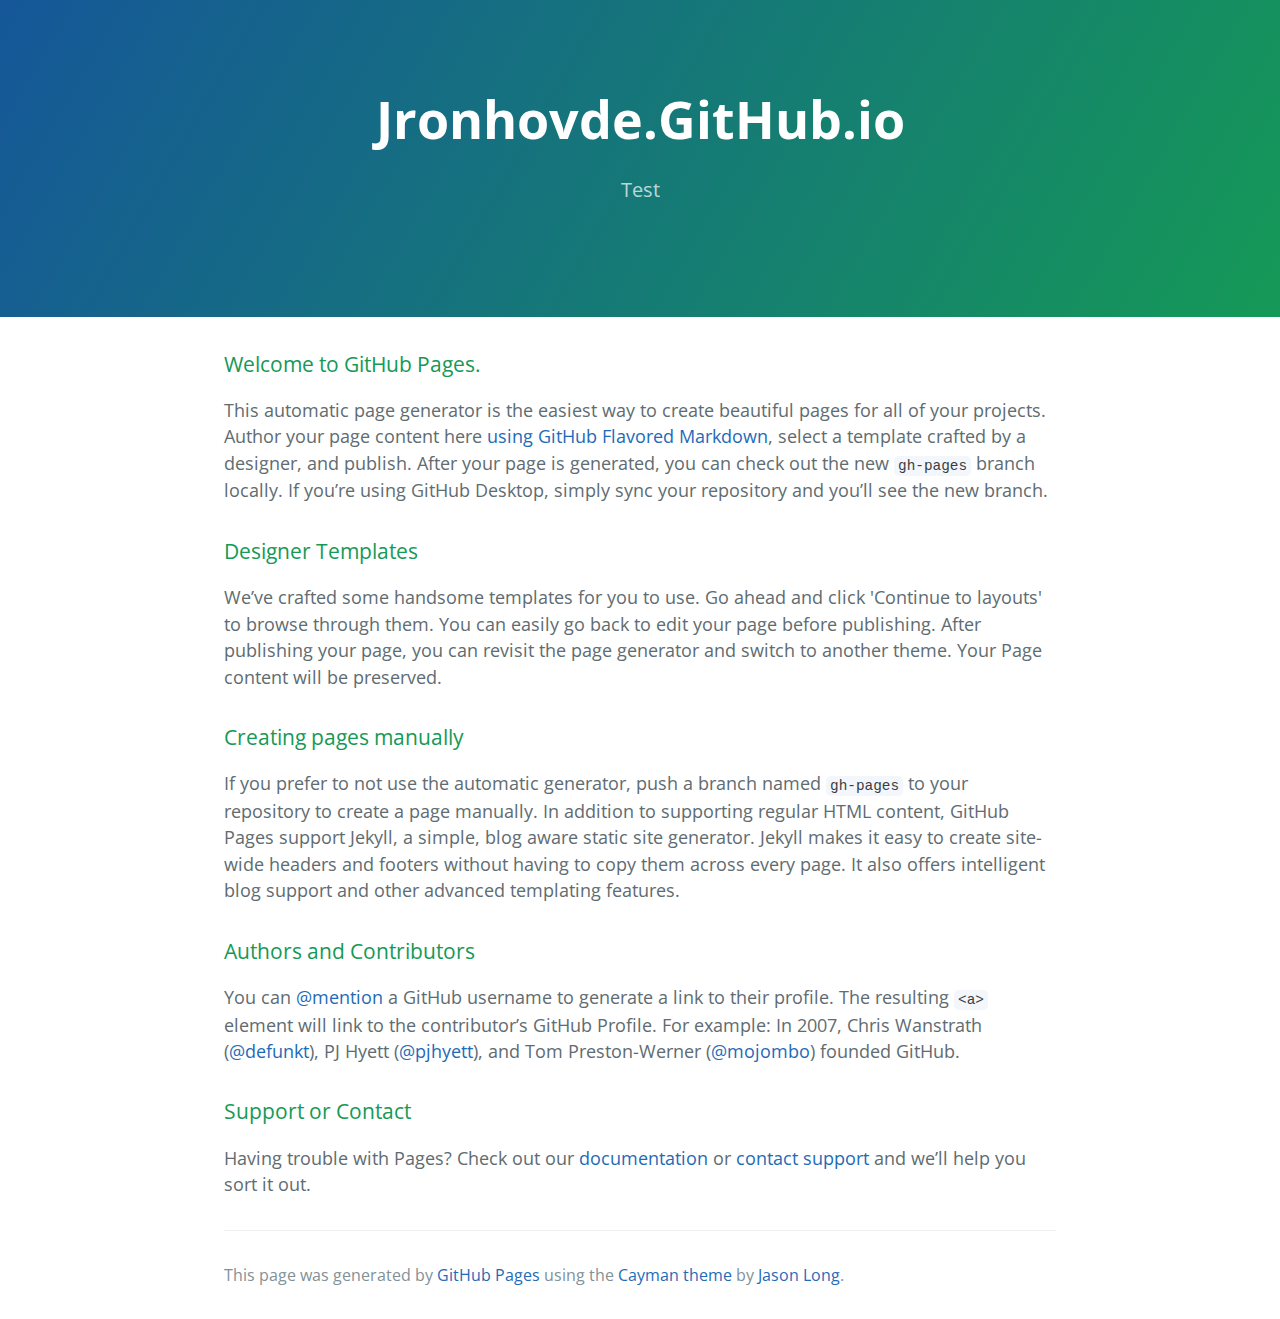
<file: index.html>
<!DOCTYPE html>
<html lang="en-us">
  <head>
    <meta charset="UTF-8">
    <title>Jronhovde.GitHub.io by JRonhovde</title>
    <meta name="viewport" content="width=device-width, initial-scale=1">
    <link rel="stylesheet" type="text/css" href="stylesheets/normalize.css" media="screen">
    <link href='https://fonts.googleapis.com/css?family=Open+Sans:400,700' rel='stylesheet' type='text/css'>
    <link rel="stylesheet" type="text/css" href="stylesheets/stylesheet.css" media="screen">
    <link rel="stylesheet" type="text/css" href="stylesheets/github-light.css" media="screen">
  </head>
  <body>
    <section class="page-header">
      <h1 class="project-name">Jronhovde.GitHub.io</h1>
      <h2 class="project-tagline">Test</h2>
    </section>

    <section class="main-content">
      <h3>
<a id="welcome-to-github-pages" class="anchor" href="#welcome-to-github-pages" aria-hidden="true"><span class="octicon octicon-link"></span></a>Welcome to GitHub Pages.</h3>

<p>This automatic page generator is the easiest way to create beautiful pages for all of your projects. Author your page content here <a href="https://guides.github.com/features/mastering-markdown/">using GitHub Flavored Markdown</a>, select a template crafted by a designer, and publish. After your page is generated, you can check out the new <code>gh-pages</code> branch locally. If you’re using GitHub Desktop, simply sync your repository and you’ll see the new branch.</p>

<h3>
<a id="designer-templates" class="anchor" href="#designer-templates" aria-hidden="true"><span class="octicon octicon-link"></span></a>Designer Templates</h3>

<p>We’ve crafted some handsome templates for you to use. Go ahead and click 'Continue to layouts' to browse through them. You can easily go back to edit your page before publishing. After publishing your page, you can revisit the page generator and switch to another theme. Your Page content will be preserved.</p>

<h3>
<a id="creating-pages-manually" class="anchor" href="#creating-pages-manually" aria-hidden="true"><span class="octicon octicon-link"></span></a>Creating pages manually</h3>

<p>If you prefer to not use the automatic generator, push a branch named <code>gh-pages</code> to your repository to create a page manually. In addition to supporting regular HTML content, GitHub Pages support Jekyll, a simple, blog aware static site generator. Jekyll makes it easy to create site-wide headers and footers without having to copy them across every page. It also offers intelligent blog support and other advanced templating features.</p>

<h3>
<a id="authors-and-contributors" class="anchor" href="#authors-and-contributors" aria-hidden="true"><span class="octicon octicon-link"></span></a>Authors and Contributors</h3>

<p>You can <a href="https://github.com/blog/821" class="user-mention">@mention</a> a GitHub username to generate a link to their profile. The resulting <code>&lt;a&gt;</code> element will link to the contributor’s GitHub Profile. For example: In 2007, Chris Wanstrath (<a href="https://github.com/defunkt" class="user-mention">@defunkt</a>), PJ Hyett (<a href="https://github.com/pjhyett" class="user-mention">@pjhyett</a>), and Tom Preston-Werner (<a href="https://github.com/mojombo" class="user-mention">@mojombo</a>) founded GitHub.</p>

<h3>
<a id="support-or-contact" class="anchor" href="#support-or-contact" aria-hidden="true"><span class="octicon octicon-link"></span></a>Support or Contact</h3>

<p>Having trouble with Pages? Check out our <a href="https://help.github.com/pages">documentation</a> or <a href="https://github.com/contact">contact support</a> and we’ll help you sort it out.</p>

      <footer class="site-footer">

        <span class="site-footer-credits">This page was generated by <a href="https://pages.github.com">GitHub Pages</a> using the <a href="https://github.com/jasonlong/cayman-theme">Cayman theme</a> by <a href="https://twitter.com/jasonlong">Jason Long</a>.</span>
      </footer>

    </section>

  
  </body>
</html>
</file>
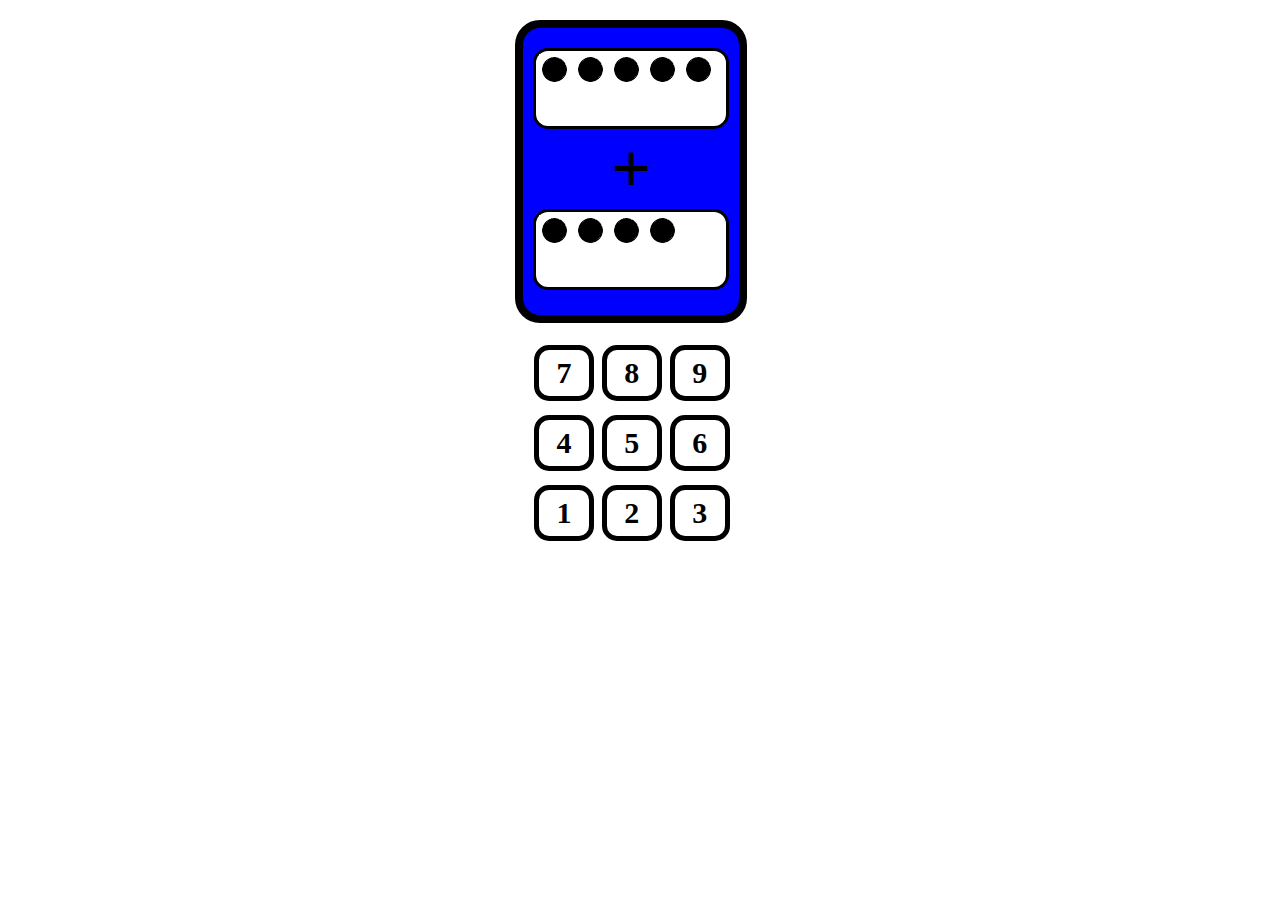
<file: kids-corner/addCards.html>
<!DOCTYPE html>
<html>
<head>
<meta content="text/html;charset=utf-8" http-equiv="Content-Type">
<meta content="utf-8" http-equiv="encoding">
<script src="https://ajax.googleapis.com/ajax/libs/jquery/2.1.3/jquery.min.js"></script>
<script type='text/javascript' src='addCards.js'></script>
<link rel="stylesheet" type="text/css" href="addCards.css">
</head>
<body>

<div id='flashcard-container'>
<div class='resultDiv' id='wrong-answer'></div>
<div id='flashcard'>
<div class='dots question'></div>
<div id='operand' >+</div>
<div class='dots question'></div>
</div>
<div class='resultDiv' id='right-answer'></div>
</div>
<div id='numberContainer'>
<div class='numberDiv'>7</div>
<div class='numberDiv'>8</div>
<div class='numberDiv'>9</div>
</div>
<div id='numberContainer'>
<div class='numberDiv'>4</div>
<div class='numberDiv'>5</div>
<div class='numberDiv'>6</div>
</div>
<div id='numberContainer'>
<div class='numberDiv'>1</div>
<div class='numberDiv'>2</div>
<div class='numberDiv'>3</div>
</div>


</body>
</html>
</file>
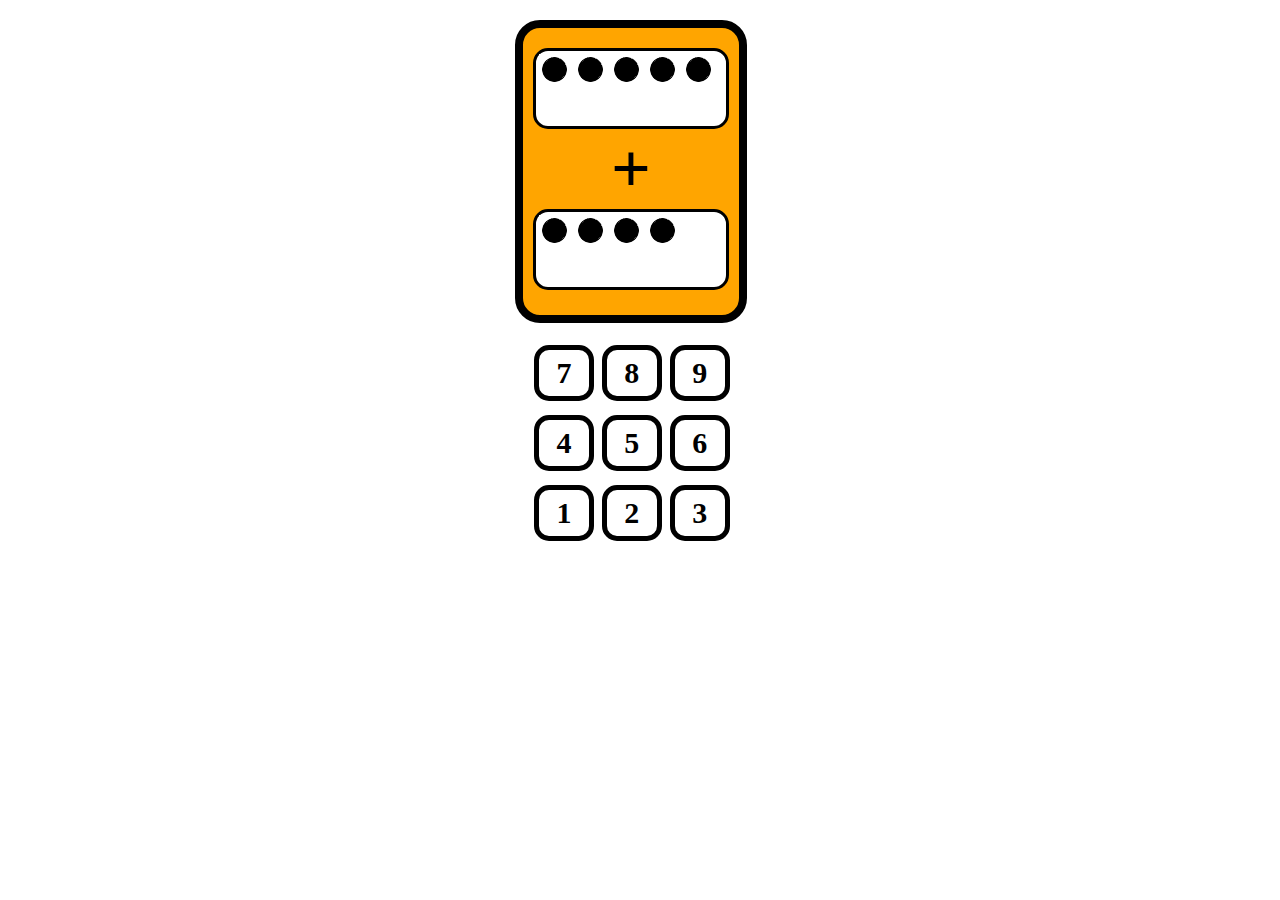
<file: kids-corner/addDots.html>
<!DOCTYPE html>
<html>
<head>
<meta content="text/html;charset=utf-8" http-equiv="Content-Type">
<meta content="utf-8" http-equiv="encoding">
<script src="https://ajax.googleapis.com/ajax/libs/jquery/2.1.3/jquery.min.js"></script>
<script type='text/javascript' src='addDots.js'></script>
<link rel="stylesheet" type="text/css" href="addDots.css">
</head>
<body>

<div id='flashcard-container'>
<div class='resultDiv' id='wrong-answer'></div>
<div id='flashcard'>
<div class='dots question'></div>
<div id='operand' >+</div>
<div class='dots question'></div>
</div>
<div class='resultDiv' id='right-answer'></div>
</div>
<div id='numberContainer'>
<div class='numberDiv'>7</div>
<div class='numberDiv'>8</div>
<div class='numberDiv'>9</div>
</div>
<div id='numberContainer'>
<div class='numberDiv'>4</div>
<div class='numberDiv'>5</div>
<div class='numberDiv'>6</div>
</div>
<div id='numberContainer'>
<div class='numberDiv'>1</div>
<div class='numberDiv'>2</div>
<div class='numberDiv'>3</div>
</div>


</body>
</html>
</file>
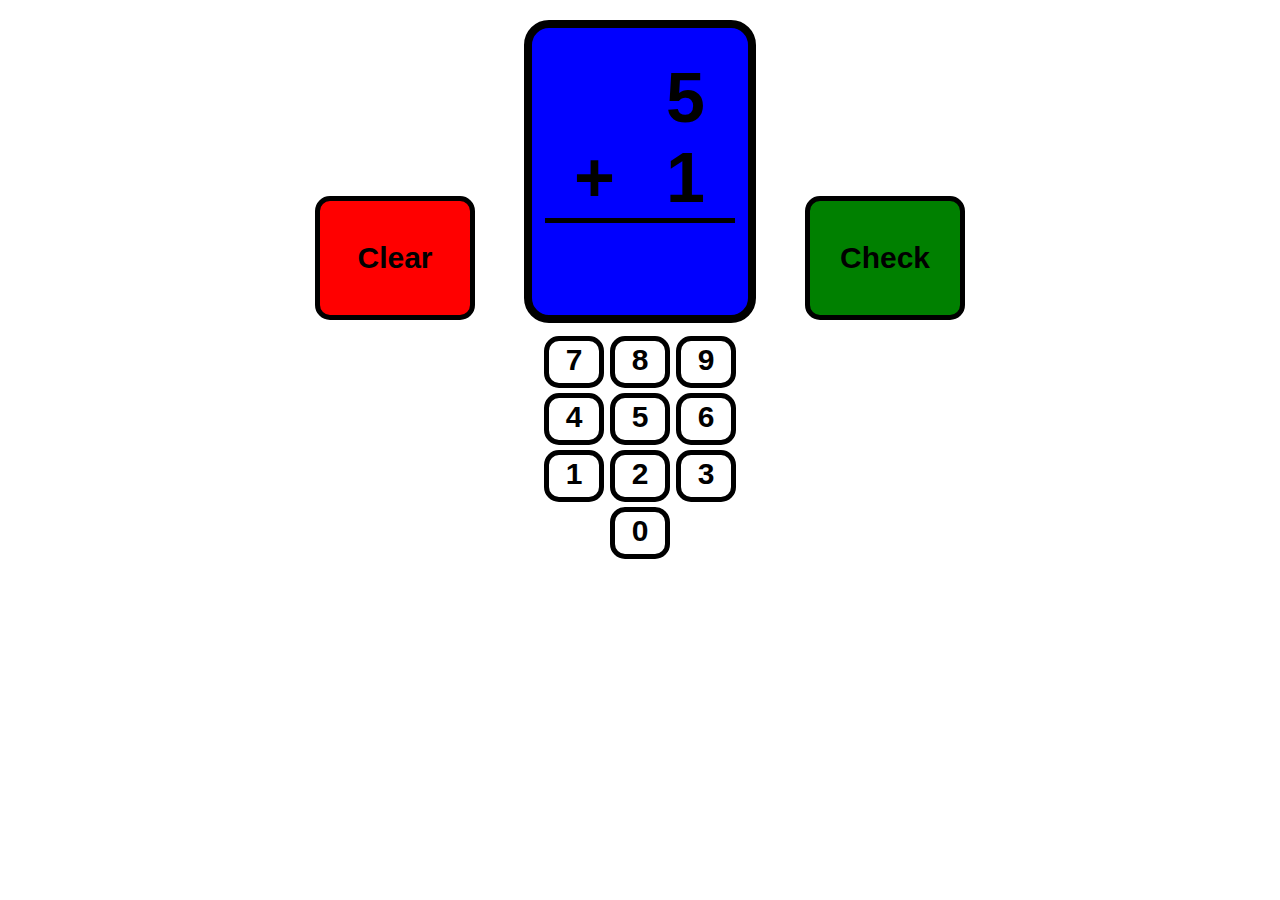
<file: kids-corner/addNumbers.html>
<!DOCTYPE html>
<html>
<head>
<meta content="text/html;charset=utf-8" http-equiv="Content-Type">
<meta content="utf-8" http-equiv="encoding">
<script src="https://ajax.googleapis.com/ajax/libs/jquery/2.1.3/jquery.min.js"></script>
<script type='text/javascript' src='addNumbers.js'></script>
<link rel="stylesheet" type="text/css" href="addNumbers.css">
</head>
<body>

<div id='flashcard-container'>
<div class='resultDiv clear-answer'>Clear</div>
<div id='flashcard'>
    <div class='flashcard-numbers' id='question-container'>
        <div id='question' class='question-answer'>
            <span class='addend'></span>
            <br>
            <span class='addend'></span>
        </div>
        <div id='operand'>+</div>
    </div>
    <div class='flashcard-numbers' id='answer-container'>
        <div id='answer' class='question-answer'></div>
    </div>
</div>
<div class='resultDiv check-answer'>Check</div>
</div>
<div id='number-container'>
<div id='row-container'>
<div class='numberDiv'>7</div>
<div class='numberDiv'>8</div>
<div class='numberDiv'>9</div>
</div>
<div id='row-container'>
<div class='numberDiv'>4</div>
<div class='numberDiv'>5</div>
<div class='numberDiv'>6</div>
</div>
<div id='row-container'>
<div class='numberDiv'>1</div>
<div class='numberDiv'>2</div>
<div class='numberDiv'>3</div>
</div>
<div id='row-container'>
<div class='emptyNum'></div>
<div class='numberDiv'>0</div>
<div class='emptyNum'></div>
</div>
</div>


</body>
</html>
</file>
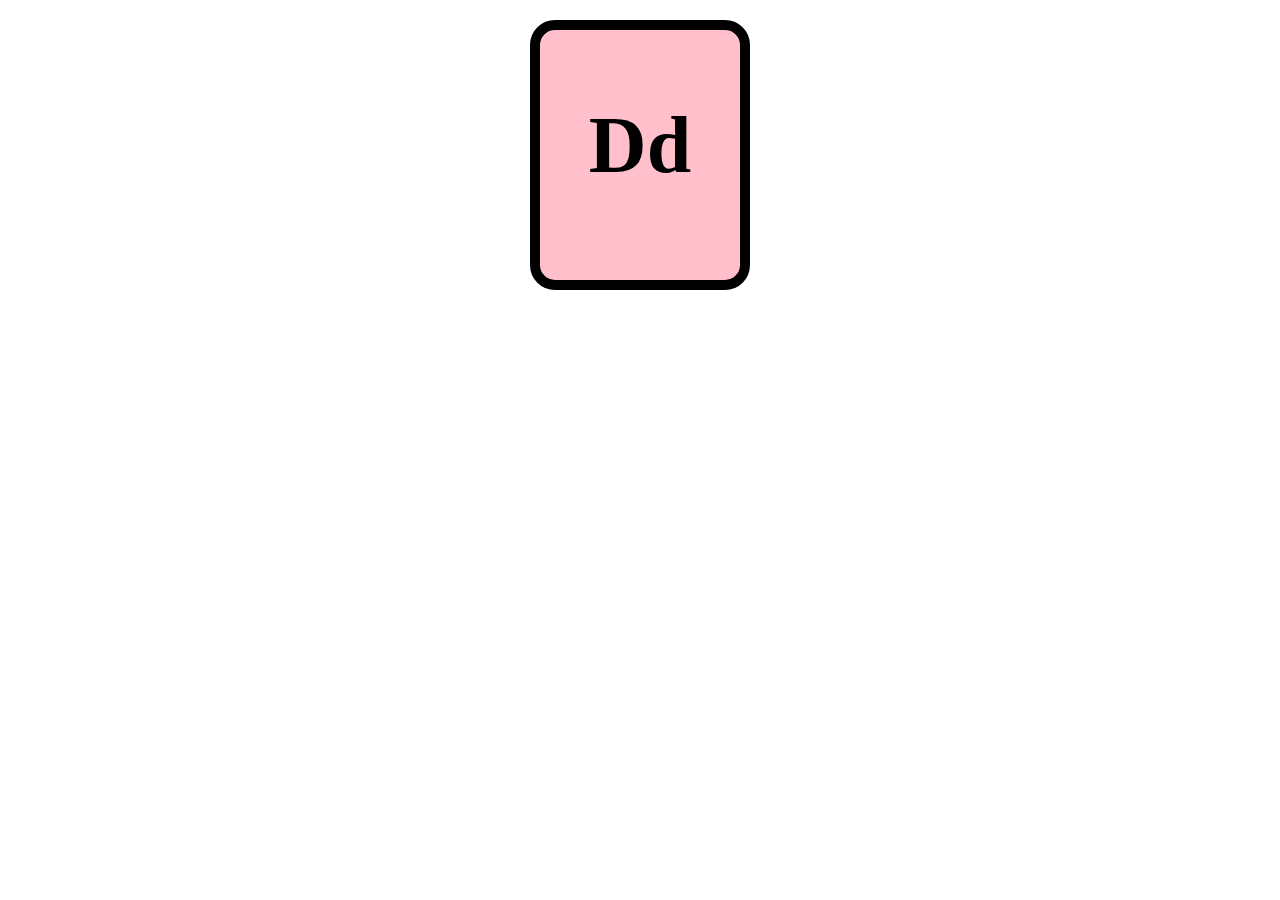
<file: kids-corner/alphaCards.html>
<!DOCTYPE html>
<html>
<head>
<meta content="text/html;charset=utf-8" http-equiv="Content-Type">
<meta content="utf-8" http-equiv="encoding">
<script src="https://ajax.googleapis.com/ajax/libs/jquery/2.1.3/jquery.min.js"></script>
<script type='text/javascript' src='alphaCards.js'></script>
<link rel="stylesheet" type="text/css" href="alphaCards.css">
</head>
<body>


<div id='container'>
<div id='letterDiv'></div>
</div>

</body>
</html>
</file>
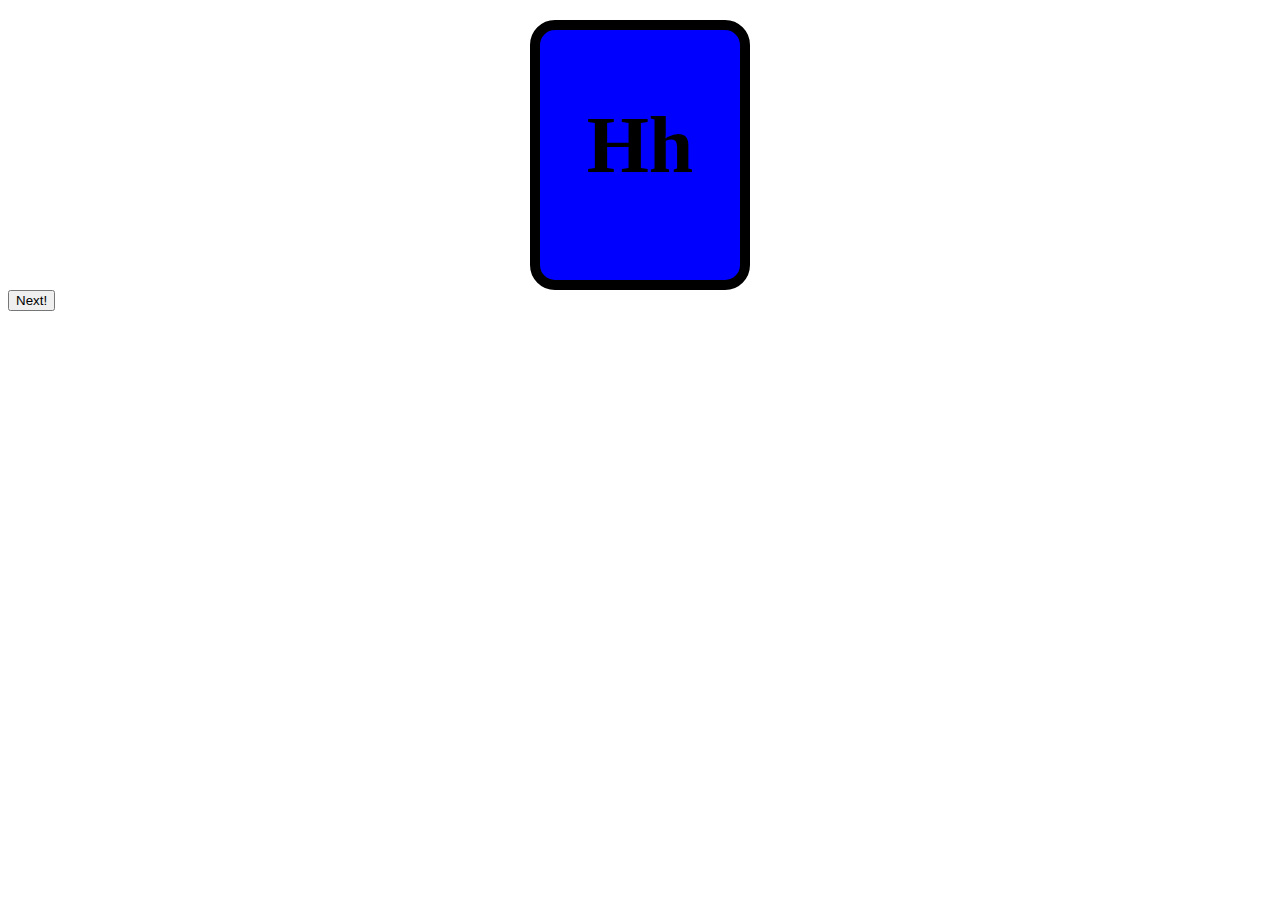
<file: kids-corner/alphaCardsbak.html>
<!DOCTYPE html>
<html>
<head>
<meta content="text/html;charset=utf-8" http-equiv="Content-Type">
<meta content="utf-8" http-equiv="encoding">
<script src="https://ajax.googleapis.com/ajax/libs/jquery/2.1.3/jquery.min.js"></script>
<script type='text/javascript' src='alphaCards.js'></script>
<link rel="stylesheet" type="text/css" href="alphaCards.css">
</head>
<body>

<div id='container'>
<div id='letterDiv'></div>
</div>
<div id='buttonDiv'>
<BUTTON id='nextBtn' type=button>Next!</BUTTON>
<div>

</body>
</html>
</file>
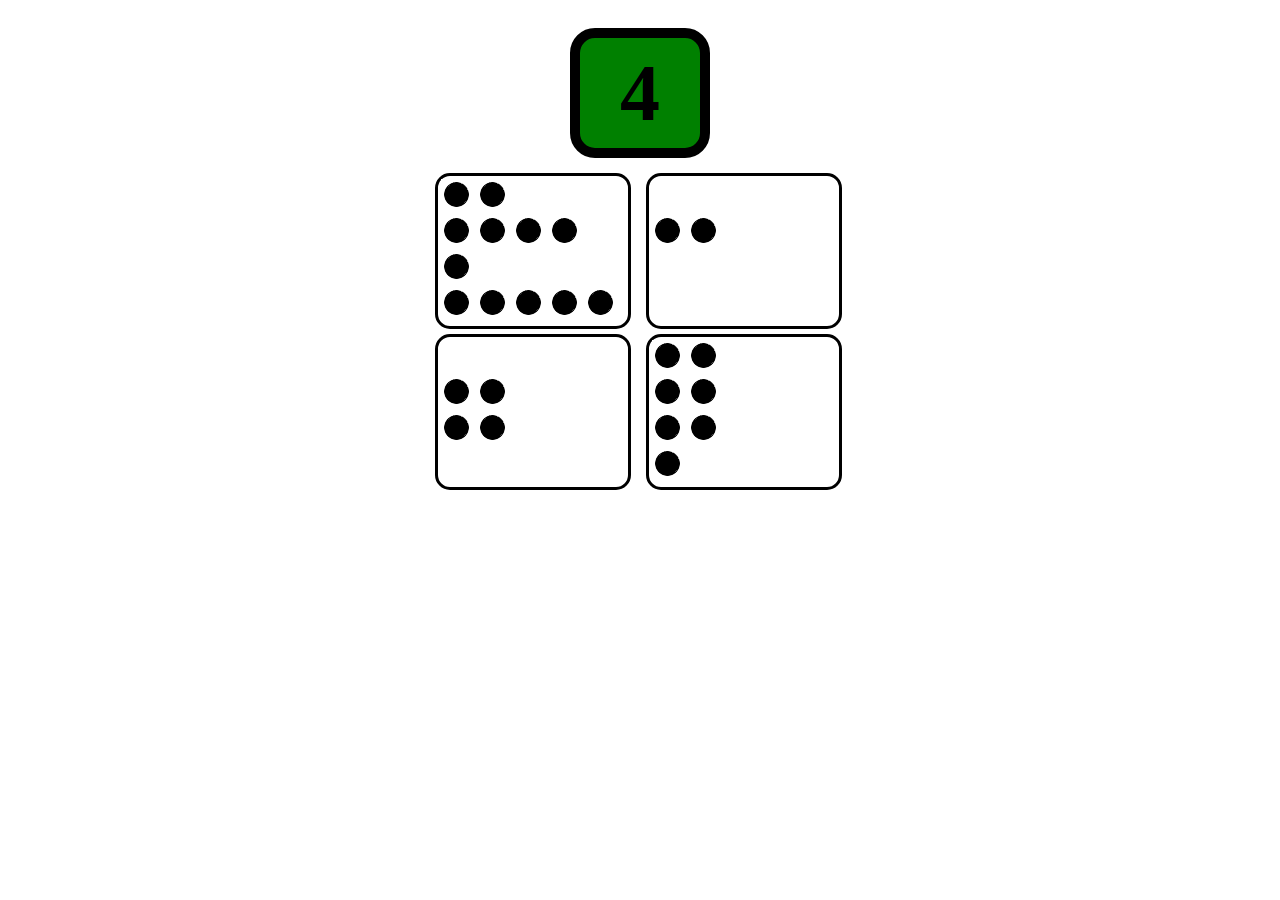
<file: kids-corner/countCards.html>
<!DOCTYPE html>
<html>
<head>
<meta content="text/html;charset=utf-8" http-equiv="Content-Type">
<meta content="utf-8" http-equiv="encoding">
<script src="https://ajax.googleapis.com/ajax/libs/jquery/2.1.3/jquery.min.js"></script>
<script type='text/javascript' src='countCards.js'></script>
<link rel="stylesheet" type="text/css" href="countCards.css">
</head>
<body>


<div id='container'>
<div id='numberDiv'></div>
</div>
<div id='patternContainer'>
<div class='patternDiv dots'>
  <img class='dot dot-hide' src='images/dot.png'></img>
  <img class='dot dot-hide' src='images/dot.png'></img>
  <img class='dot dot-hide' src='images/dot.png'></img>
  <img class='dot dot-hide' src='images/dot.png'></img>
  <img class='dot dot-hide' src='images/dot.png'></img>
  <BR>
  <img class='dot dot-hide' src='images/dot.png'></img>
  <img class='dot dot-hide' src='images/dot.png'></img>
  <img class='dot dot-hide' src='images/dot.png'></img>
  <img class='dot dot-hide' src='images/dot.png'></img>
  <img class='dot dot-hide' src='images/dot.png'></img>
  <BR>
  <img class='dot dot-hide' src='images/dot.png'></img>
  <img class='dot dot-hide' src='images/dot.png'></img>
  <img class='dot dot-hide' src='images/dot.png'></img>
  <img class='dot dot-hide' src='images/dot.png'></img>
  <img class='dot dot-hide' src='images/dot.png'></img>
  <BR>
  <img class='dot dot-hide' src='images/dot.png'></img>
  <img class='dot dot-hide' src='images/dot.png'></img>
  <img class='dot dot-hide' src='images/dot.png'></img>
  <img class='dot dot-hide' src='images/dot.png'></img>
  <img class='dot dot-hide' src='images/dot.png'></img>

</div>
<div class='patternDiv dots'>
  <img class='dot dot-hide' src='images/dot.png'></img>
  <img class='dot dot-hide' src='images/dot.png'></img>
  <img class='dot dot-hide' src='images/dot.png'></img>
  <img class='dot dot-hide' src='images/dot.png'></img>
  <img class='dot dot-hide' src='images/dot.png'></img>
  <BR>
  <img class='dot dot-hide' src='images/dot.png'></img>
  <img class='dot dot-hide' src='images/dot.png'></img>
  <img class='dot dot-hide' src='images/dot.png'></img>
  <img class='dot dot-hide' src='images/dot.png'></img>
  <img class='dot dot-hide' src='images/dot.png'></img>
  <BR>
  <img class='dot dot-hide' src='images/dot.png'></img>
  <img class='dot dot-hide' src='images/dot.png'></img>
  <img class='dot dot-hide' src='images/dot.png'></img>
  <img class='dot dot-hide' src='images/dot.png'></img>
  <img class='dot dot-hide' src='images/dot.png'></img>
  <BR>
  <img class='dot dot-hide' src='images/dot.png'></img>
  <img class='dot dot-hide' src='images/dot.png'></img>
  <img class='dot dot-hide' src='images/dot.png'></img>
  <img class='dot dot-hide' src='images/dot.png'></img>
  <img class='dot dot-hide' src='images/dot.png'></img>

</div>
</div>
<div id='patternContainer'>
<div class='patternDiv dots'>
  <img class='dot dot-hide' src='images/dot.png'></img>
  <img class='dot dot-hide' src='images/dot.png'></img>
  <img class='dot dot-hide' src='images/dot.png'></img>
  <img class='dot dot-hide' src='images/dot.png'></img>
  <img class='dot dot-hide' src='images/dot.png'></img>
  <BR>
  <img class='dot dot-hide' src='images/dot.png'></img>
  <img class='dot dot-hide' src='images/dot.png'></img>
  <img class='dot dot-hide' src='images/dot.png'></img>
  <img class='dot dot-hide' src='images/dot.png'></img>
  <img class='dot dot-hide' src='images/dot.png'></img>
  <BR>
  <img class='dot dot-hide' src='images/dot.png'></img>
  <img class='dot dot-hide' src='images/dot.png'></img>
  <img class='dot dot-hide' src='images/dot.png'></img>
  <img class='dot dot-hide' src='images/dot.png'></img>
  <img class='dot dot-hide' src='images/dot.png'></img>
  <BR>
  <img class='dot dot-hide' src='images/dot.png'></img>
  <img class='dot dot-hide' src='images/dot.png'></img>
  <img class='dot dot-hide' src='images/dot.png'></img>
  <img class='dot dot-hide' src='images/dot.png'></img>
  <img class='dot dot-hide' src='images/dot.png'></img>

</div>
<div class='patternDiv dots'>
  <img class='dot dot-hide' src='images/dot.png'></img>
  <img class='dot dot-hide' src='images/dot.png'></img>
  <img class='dot dot-hide' src='images/dot.png'></img>
  <img class='dot dot-hide' src='images/dot.png'></img>
  <img class='dot dot-hide' src='images/dot.png'></img>
  <BR>
  <img class='dot dot-hide' src='images/dot.png'></img>
  <img class='dot dot-hide' src='images/dot.png'></img>
  <img class='dot dot-hide' src='images/dot.png'></img>
  <img class='dot dot-hide' src='images/dot.png'></img>
  <img class='dot dot-hide' src='images/dot.png'></img>
  <BR>
  <img class='dot dot-hide' src='images/dot.png'></img>
  <img class='dot dot-hide' src='images/dot.png'></img>
  <img class='dot dot-hide' src='images/dot.png'></img>
  <img class='dot dot-hide' src='images/dot.png'></img>
  <img class='dot dot-hide' src='images/dot.png'></img>
  <BR>
  <img class='dot dot-hide' src='images/dot.png'></img>
  <img class='dot dot-hide' src='images/dot.png'></img>
  <img class='dot dot-hide' src='images/dot.png'></img>
  <img class='dot dot-hide' src='images/dot.png'></img>
  <img class='dot dot-hide' src='images/dot.png'></img>

</div>
</div>
<div id='resultContainer'>
<div id='resultDiv'></div>
</div>


</body>
</html>
</file>
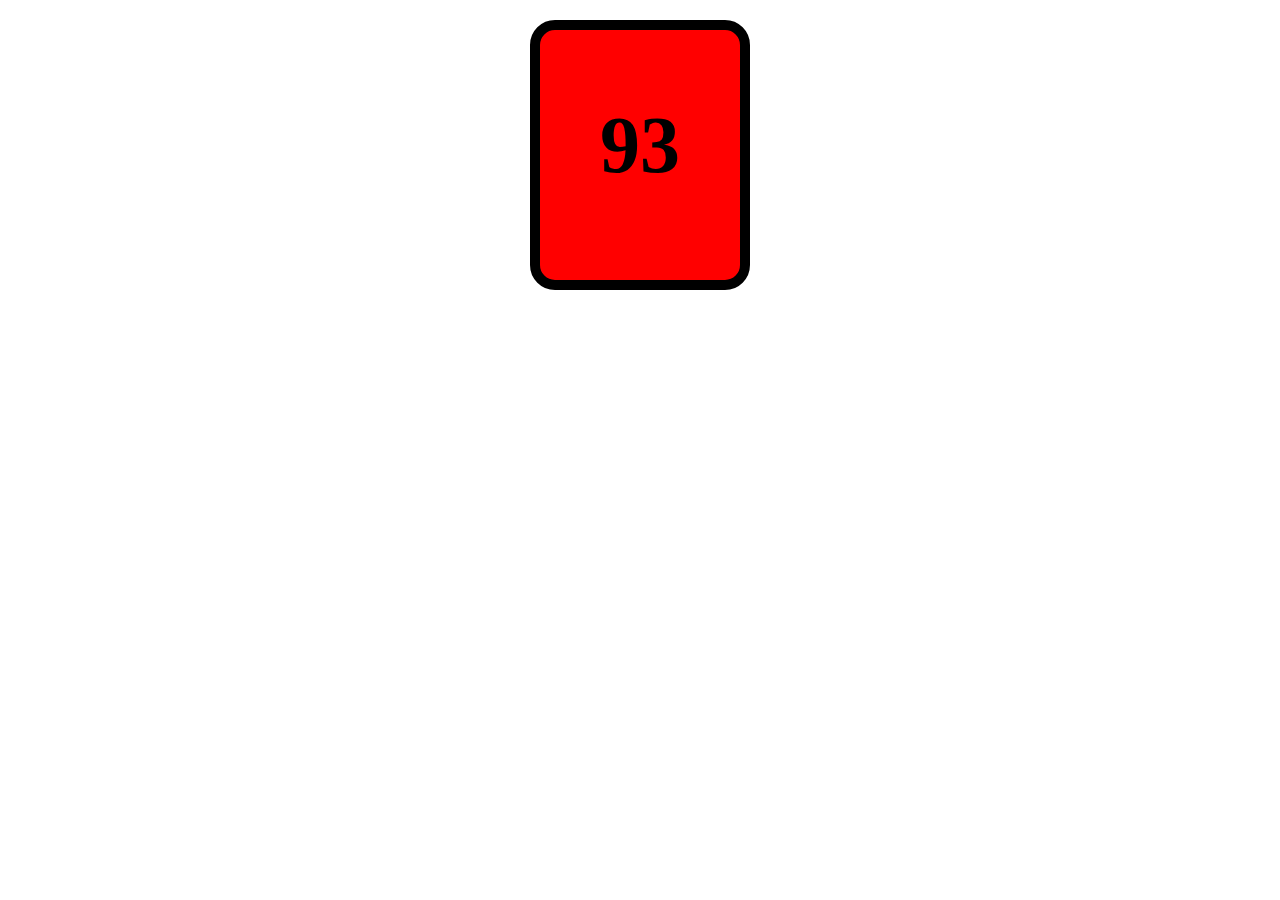
<file: kids-corner/numberCards.html>
<!DOCTYPE html>
<html>
<head>
<meta content="text/html;charset=utf-8" http-equiv="Content-Type">
<meta content="utf-8" http-equiv="encoding">
<script src="https://ajax.googleapis.com/ajax/libs/jquery/2.1.3/jquery.min.js"></script>
<script type='text/javascript' src='numberCards.js'></script>
<link rel="stylesheet" type="text/css" href="numberCards.css">
</head>
<body>

<div id='container'>
<div id='numberDiv'></div>
</div>

</body>
</html>
</file>
<file: stylesheets/stylesheet.css>
* {
  box-sizing: border-box; }

body {
  padding: 0;
  margin: 0;
  font-family: "Open Sans", "Helvetica Neue", Helvetica, Arial, sans-serif;
  font-size: 16px;
  line-height: 1.5;
  color: #606c71; }

a {
  color: #1e6bb8;
  text-decoration: none; }
  a:hover {
    text-decoration: underline; }

.btn {
  display: inline-block;
  margin-bottom: 1rem;
  color: rgba(255, 255, 255, 0.7);
  background-color: rgba(255, 255, 255, 0.08);
  border-color: rgba(255, 255, 255, 0.2);
  border-style: solid;
  border-width: 1px;
  border-radius: 0.3rem;
  transition: color 0.2s, background-color 0.2s, border-color 0.2s; }
  .btn + .btn {
    margin-left: 1rem; }

.btn:hover {
  color: rgba(255, 255, 255, 0.8);
  text-decoration: none;
  background-color: rgba(255, 255, 255, 0.2);
  border-color: rgba(255, 255, 255, 0.3); }

@media screen and (min-width: 64em) {
  .btn {
    padding: 0.75rem 1rem; } }

@media screen and (min-width: 42em) and (max-width: 64em) {
  .btn {
    padding: 0.6rem 0.9rem;
    font-size: 0.9rem; } }

@media screen and (max-width: 42em) {
  .btn {
    display: block;
    width: 100%;
    padding: 0.75rem;
    font-size: 0.9rem; }
    .btn + .btn {
      margin-top: 1rem;
      margin-left: 0; } }

.page-header {
  color: #fff;
  text-align: center;
  background-color: #159957;
  background-image: linear-gradient(120deg, #155799, #159957); }

@media screen and (min-width: 64em) {
  .page-header {
    padding: 5rem 6rem; } }

@media screen and (min-width: 42em) and (max-width: 64em) {
  .page-header {
    padding: 3rem 4rem; } }

@media screen and (max-width: 42em) {
  .page-header {
    padding: 2rem 1rem; } }

.project-name {
  margin-top: 0;
  margin-bottom: 0.1rem; }

@media screen and (min-width: 64em) {
  .project-name {
    font-size: 3.25rem; } }

@media screen and (min-width: 42em) and (max-width: 64em) {
  .project-name {
    font-size: 2.25rem; } }

@media screen and (max-width: 42em) {
  .project-name {
    font-size: 1.75rem; } }

.project-tagline {
  margin-bottom: 2rem;
  font-weight: normal;
  opacity: 0.7; }

@media screen and (min-width: 64em) {
  .project-tagline {
    font-size: 1.25rem; } }

@media screen and (min-width: 42em) and (max-width: 64em) {
  .project-tagline {
    font-size: 1.15rem; } }

@media screen and (max-width: 42em) {
  .project-tagline {
    font-size: 1rem; } }

.main-content :first-child {
  margin-top: 0; }
.main-content img {
  max-width: 100%; }
.main-content h1, .main-content h2, .main-content h3, .main-content h4, .main-content h5, .main-content h6 {
  margin-top: 2rem;
  margin-bottom: 1rem;
  font-weight: normal;
  color: #159957; }
.main-content p {
  margin-bottom: 1em; }
.main-content code {
  padding: 2px 4px;
  font-family: Consolas, "Liberation Mono", Menlo, Courier, monospace;
  font-size: 0.9rem;
  color: #383e41;
  background-color: #f3f6fa;
  border-radius: 0.3rem; }
.main-content pre {
  padding: 0.8rem;
  margin-top: 0;
  margin-bottom: 1rem;
  font: 1rem Consolas, "Liberation Mono", Menlo, Courier, monospace;
  color: #567482;
  word-wrap: normal;
  background-color: #f3f6fa;
  border: solid 1px #dce6f0;
  border-radius: 0.3rem; }
  .main-content pre > code {
    padding: 0;
    margin: 0;
    font-size: 0.9rem;
    color: #567482;
    word-break: normal;
    white-space: pre;
    background: transparent;
    border: 0; }
.main-content .highlight {
  margin-bottom: 1rem; }
  .main-content .highlight pre {
    margin-bottom: 0;
    word-break: normal; }
.main-content .highlight pre, .main-content pre {
  padding: 0.8rem;
  overflow: auto;
  font-size: 0.9rem;
  line-height: 1.45;
  border-radius: 0.3rem; }
.main-content pre code, .main-content pre tt {
  display: inline;
  max-width: initial;
  padding: 0;
  margin: 0;
  overflow: initial;
  line-height: inherit;
  word-wrap: normal;
  background-color: transparent;
  border: 0; }
  .main-content pre code:before, .main-content pre code:after, .main-content pre tt:before, .main-content pre tt:after {
    content: normal; }
.main-content ul, .main-content ol {
  margin-top: 0; }
.main-content blockquote {
  padding: 0 1rem;
  margin-left: 0;
  color: #819198;
  border-left: 0.3rem solid #dce6f0; }
  .main-content blockquote > :first-child {
    margin-top: 0; }
  .main-content blockquote > :last-child {
    margin-bottom: 0; }
.main-content table {
  display: block;
  width: 100%;
  overflow: auto;
  word-break: normal;
  word-break: keep-all; }
  .main-content table th {
    font-weight: bold; }
  .main-content table th, .main-content table td {
    padding: 0.5rem 1rem;
    border: 1px solid #e9ebec; }
.main-content dl {
  padding: 0; }
  .main-content dl dt {
    padding: 0;
    margin-top: 1rem;
    font-size: 1rem;
    font-weight: bold; }
  .main-content dl dd {
    padding: 0;
    margin-bottom: 1rem; }
.main-content hr {
  height: 2px;
  padding: 0;
  margin: 1rem 0;
  background-color: #eff0f1;
  border: 0; }

@media screen and (min-width: 64em) {
  .main-content {
    max-width: 64rem;
    padding: 2rem 6rem;
    margin: 0 auto;
    font-size: 1.1rem; } }

@media screen and (min-width: 42em) and (max-width: 64em) {
  .main-content {
    padding: 2rem 4rem;
    font-size: 1.1rem; } }

@media screen and (max-width: 42em) {
  .main-content {
    padding: 2rem 1rem;
    font-size: 1rem; } }

.site-footer {
  padding-top: 2rem;
  margin-top: 2rem;
  border-top: solid 1px #eff0f1; }

.site-footer-owner {
  display: block;
  font-weight: bold; }

.site-footer-credits {
  color: #819198; }

@media screen and (min-width: 64em) {
  .site-footer {
    font-size: 1rem; } }

@media screen and (min-width: 42em) and (max-width: 64em) {
  .site-footer {
    font-size: 1rem; } }

@media screen and (max-width: 42em) {
  .site-footer {
    font-size: 0.9rem; } }
</file>
<file: stylesheets/github-light.css>
/*
   Copyright 2014 GitHub Inc.

   Licensed under the Apache License, Version 2.0 (the "License");
   you may not use this file except in compliance with the License.
   You may obtain a copy of the License at

       http://www.apache.org/licenses/LICENSE-2.0

   Unless required by applicable law or agreed to in writing, software
   distributed under the License is distributed on an "AS IS" BASIS,
   WITHOUT WARRANTIES OR CONDITIONS OF ANY KIND, either express or implied.
   See the License for the specific language governing permissions and
   limitations under the License.

*/

.pl-c /* comment */ {
  color: #969896;
}

.pl-c1      /* constant, markup.raw, meta.diff.header, meta.module-reference, meta.property-name, support, support.constant, support.variable, variable.other.constant */,
.pl-s .pl-v /* string variable */ {
  color: #0086b3;
}

.pl-e  /* entity */,
.pl-en /* entity.name */ {
  color: #795da3;
}

.pl-s .pl-s1 /* string source */,
.pl-smi      /* storage.modifier.import, storage.modifier.package, storage.type.java, variable.other, variable.parameter.function */ {
  color: #333;
}

.pl-ent /* entity.name.tag */ {
  color: #63a35c;
}

.pl-k /* keyword, storage, storage.type */ {
  color: #a71d5d;
}

.pl-pds              /* punctuation.definition.string, string.regexp.character-class */,
.pl-s                /* string */,
.pl-s .pl-pse .pl-s1 /* string punctuation.section.embedded source */,
.pl-sr               /* string.regexp */,
.pl-sr .pl-cce       /* string.regexp constant.character.escape */,
.pl-sr .pl-sra       /* string.regexp string.regexp.arbitrary-repitition */,
.pl-sr .pl-sre       /* string.regexp source.ruby.embedded */ {
  color: #183691;
}

.pl-v /* variable */ {
  color: #ed6a43;
}

.pl-id /* invalid.deprecated */ {
  color: #b52a1d;
}

.pl-ii /* invalid.illegal */ {
  background-color: #b52a1d;
  color: #f8f8f8;
}

.pl-sr .pl-cce /* string.regexp constant.character.escape */ {
  color: #63a35c;
  font-weight: bold;
}

.pl-ml /* markup.list */ {
  color: #693a17;
}

.pl-mh        /* markup.heading */,
.pl-mh .pl-en /* markup.heading entity.name */,
.pl-ms        /* meta.separator */ {
  color: #1d3e81;
  font-weight: bold;
}

.pl-mq /* markup.quote */ {
  color: #008080;
}

.pl-mi /* markup.italic */ {
  color: #333;
  font-style: italic;
}

.pl-mb /* markup.bold */ {
  color: #333;
  font-weight: bold;
}

.pl-md /* markup.deleted, meta.diff.header.from-file */ {
  background-color: #ffecec;
  color: #bd2c00;
}

.pl-mi1 /* markup.inserted, meta.diff.header.to-file */ {
  background-color: #eaffea;
  color: #55a532;
}

.pl-mdr /* meta.diff.range */ {
  color: #795da3;
  font-weight: bold;
}

.pl-mo /* meta.output */ {
  color: #1d3e81;
}
</file>
<file: kids-corner/addCards.css>
#flashcard {
  width:216px;
  height:257px;
  padding-top:20px;
  padding-bottom:10px;
  border:8px solid black;
  border-radius:25px;
  float:left;
}
#flashcard-container {
  width:450px;
  height:300px;
  margin:auto;
  margin-top:20px;
  text-align:center;
}
.resultDiv {
  cursor:pointer;
  font-family:Sassoon Primary;
  text-align:center;
  font-size:60px;
  font-weight:bold;
  margin:auto;
  width:100px;
  padding-top:110px;
  float:left;
  vertical-align:middle;
}
.question {
  height:75px;
  margin:auto 10px;
}
#operand {
  font-size:70px;
  font-weight:bold;
  margin:auto;
}
.dots {
  font-family:Sassoon Primary;
  font-size:30px;
  font-weight:bold;
  border:3px solid black;
  border-radius:15px;
  background-color:white;
  width:190px;
  text-align:center;
}
#numberContainer {
  width:220px;
  height:50px;
  margin:auto;
  padding-top:20px;
}
.numberDiv {
  font-family:Sassoon Primary;
  border-radius:15px;
  border:5px solid black;
  background-color:white;
  float:left;
  font-size:30px;
  font-weight:bold;
  cursor:pointer;
  margin:auto 1.8%;
  height:40px;
  width:50px;
  margin-top:5px;
  padding-top:6px;
  text-align:center;
}
.dot-pic {
  height:30px;
  width:30px;
  float:left;
  padding:3px;
}
.ready-next {
  cursor:pointer;
}
.right-answer {
  background-color:green;
}
.wrong-answer {
  background-color:red;
}
.neutral-answer {
  background-color:white;
}
</file>
<file: kids-corner/addDots.css>
#flashcard {
  width:216px;
  height:257px;
  padding-top:20px;
  padding-bottom:10px;
  border:8px solid black;
  border-radius:25px;
  float:left;
}
#flashcard-container {
  width:450px;
  height:300px;
  margin:auto;
  margin-top:20px;
  text-align:center;
}
.resultDiv {
  cursor:pointer;
  font-family:Sassoon Primary;
  text-align:center;
  font-size:60px;
  font-weight:bold;
  margin:auto;
  width:100px;
  padding-top:110px;
  float:left;
  vertical-align:middle;
}
.question {
  height:75px;
  margin:auto 10px;
}
#operand {
  font-size:70px;
  font-weight:bold;
  margin:auto;
}
.dots {
  font-family:Sassoon Primary;
  font-size:30px;
  font-weight:bold;
  border:3px solid black;
  border-radius:15px;
  background-color:white;
  width:190px;
  text-align:center;
}
#numberContainer {
  width:220px;
  height:50px;
  margin:auto;
  padding-top:20px;
}
.numberDiv {
  font-family:Sassoon Primary;
  border-radius:15px;
  border:5px solid black;
  background-color:white;
  float:left;
  font-size:30px;
  font-weight:bold;
  cursor:pointer;
  margin:auto 1.8%;
  height:40px;
  width:50px;
  margin-top:5px;
  padding-top:6px;
  text-align:center;
}
.dot-pic {
  height:30px;
  width:30px;
  float:left;
  padding:3px;
}
.ready-next {
  cursor:pointer;
}
.right-answer {
  background-color:green;
}
.wrong-answer {
  background-color:red;
}
.neutral-answer {
  background-color:white;
}
</file>
<file: kids-corner/addNumbers.css>
body {
    font-family:Helvetica;
}
#flashcard {
    width:216px;
    height:257px;
    padding-top:20px;
    padding-bottom:10px;
    border:8px solid black;
    border-radius:25px;
    margin:auto;
}
#flashcard-container {
    position:relative;
    width:650px;
    height:300px;
    margin:auto;
    margin-top:20px;
    text-align:right;
}
.resultDiv {
    text-align:center;
    font-size:35px;
    font-weight:bold;
    margin:auto;
    width:150px;
    border:5px solid black;
    padding-top:40px;
    padding-bottom:40px;
    position:absolute;
    bottom:0;
    border-radius:15px;
}
.flashcard-numbers {
    position:relative;
    width:190px;
    margin:auto;
}
#question-container {
    min-height:170px;
    border-bottom:5px solid black;
}
.question-answer {
    font-size:70px;
    font-weight:bold;
    background-color:transarent;
    width:130px;
    right:30px;
    bottom:0;
    position:absolute;
}
#operand {
    font-size:70px;
    font-weight:bold;
    margin:auto;
    position:absolute;
    bottom:0;
    right:120px;
}
#answer-container {
    font-size:70px;
    font-weight:bold;
    min-height:90px;
}

#number-container {
    position:relative;
    width:645px;
    height:250px;
    margin:auto;
    margin-top:5px;
    text-align:center;
}
#row-container {
    width:198px;
    height:50px;
    margin:auto;
    padding-top:6px;
}
.numberDiv {
    border-radius:15px;
    border:5px solid black;
    background-color:white;
    float:left;
    font-size:30px;
    font-weight:bold;
    cursor:pointer;
    margin:auto 3px;
    height:40px;
    width:50px;
    margin-top:5px;
    padding-top:2px;
    text-align:center;
}
.emptyNum {
    border-radius:15px;
    border:5px solid white;
    background-color:white;
    float:left;
    margin:auto 3px;
    height:40px;
    width:50px;
    margin-top:5px;
    padding-top:2px;
    text-align:center;
}
.dot-pic {
    height:30px;
    width:30px;
    float:left;
    padding:3px;
}
.check-answer {
    font-size:30px;
    font-weight:bold;
    right:0;
    background-color:green;
    cursor:pointer;
}
.clear-answer {
    font-size:30px;
    font-weight:bold;
    left:0;
    background-color:red;
    cursor:pointer;
}
.right-answer {
    color:green;
}
.wrong-answer {
    color:red;
    text-decoration:line-through;
}

.neutral-answer {
    background-color:white;
}
</file>
<file: kids-corner/alphaCards.css>
#container {
  width:100%;
  text-align:center;
}

#letterDiv {
  width:200px;
  height:180px;
  margin:auto;
  text-align:center;
  font-family:Sassoon Primary;
  font-size:80px;
  padding-top:70px;
  margin-top:20px;
  font-weight:bold;
  border:10px solid black;
  border-radius:25px;
  cursor:pointer;
}
</file>
<file: kids-corner/countCards.css>
#container {
  top:0;
  left:0;
  width:100%;
  text-align:center;
  padding-top:20px;
  padding-bottom:10px;
}
#numberDiv {
  width:120px;
  height:100px;
  text-align:center;
  font-family:Sassoon Primary;
  font-size:80px;
  padding-top:10px;
  margin:auto;
  font-weight:bold;
  border:10px solid black;
  border-radius:25px;
}
#resultContainer { 
  width:99%;
  position:absolute;
  top:160px;
  text-align:center;
}

.resultAnswer {
  margin:auto;
  float:none;
  margin-top:20px;
  width:100%;
}
#resultDiv {
  cursor:pointer;
  font-family:Sassoon Primary;
  text-align:center;
  font-size:35px;
  font-weight:bold;
  margin:auto;
  background-color:pink;
  height:310px;
  width:400px;
  border:5px solid black;
  border-radius:15px;
  padding:10px;
  padding-right:30px;
  display:none;
}
#patternContainer {
  width:425px;
  margin:auto;
}
.dots {
  font-family:Sassoon Primary;
  font-size:30px;
  font-weight:bold;
  min-height:150px;
  border:3px solid black;
  border-radius:15px;
  background-color:white;
  width:190px;
}
.patternDiv {
  float:left;
  cursor:pointer;
  margin:auto 1.8%;
  margin-top:5px;
}
.dot {
  height:30px;
  width:30px;
  float:left;
  padding:3px;
}
.dot-hide {
  visibility:hidden;
}
.dot-show {
  visibility:visible;
}
</file>
<file: kids-corner/numberCards.css>
#container {
  width:100%;
  text-align:center;
}

#numberDiv {
  width:200px;
  height:180px;
  margin:auto;
  text-align:center;
  font-family:Sassoon Primary;
  font-size:80px;
  padding-top:70px;
  margin-top:20px;
  font-weight:bold;
  border:10px solid black;
  border-radius:25px;
  cursor:pointer;
}
</file>
